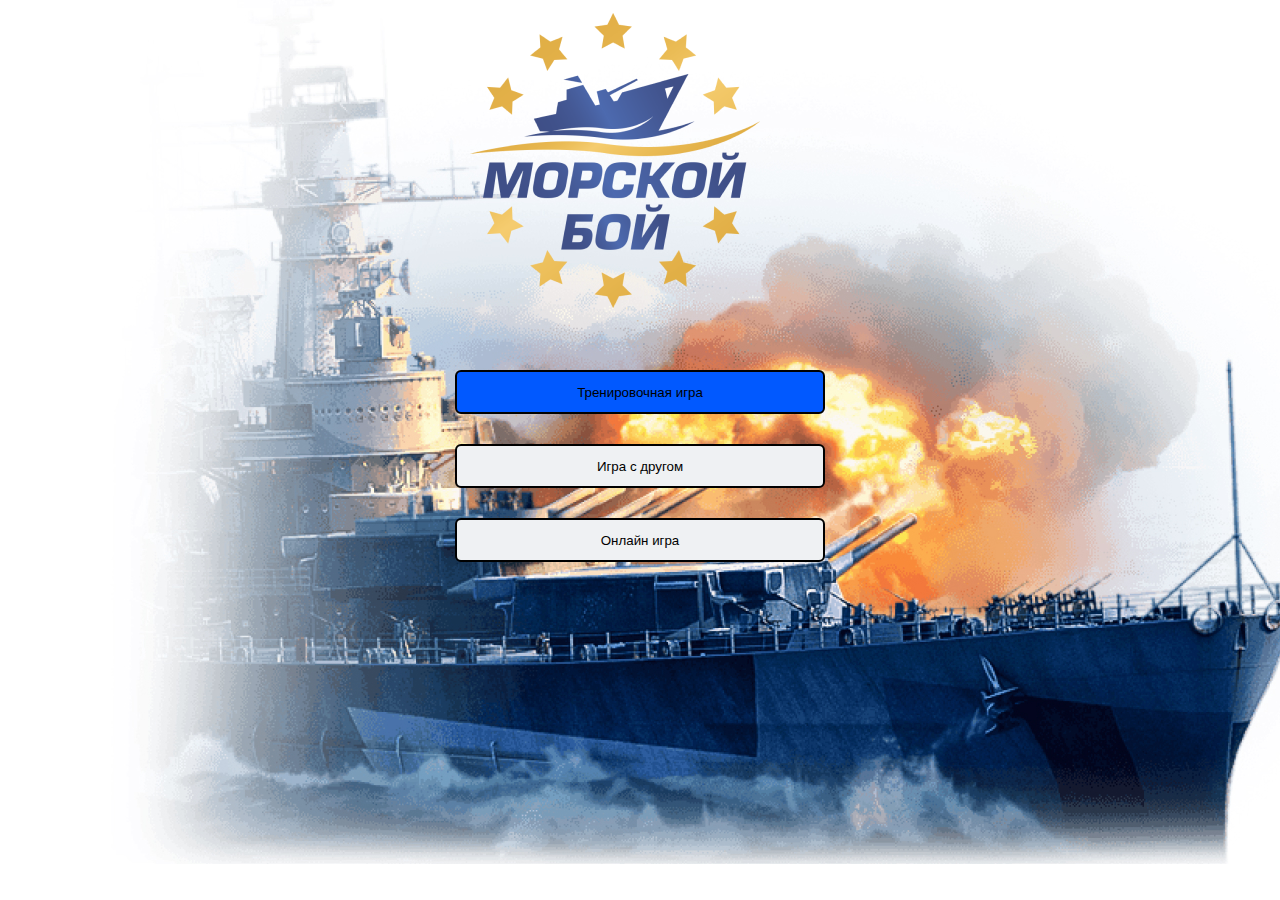
<file: Морской/index.html>
<!DOCTYPE html>
<html lang="ru">
<head>
    <meta charset="UTF-8">
    <meta http-equiv="X-UA-Compatible" content="IE=edge">
    <meta name="viewport" content="width=device-width, initial-scale=1.0">
    <meta name="description" content="Игра в морской бой">
    <meta name="author" content="Alex">
    <title>Морской бой</title>
    <link rel="stylesheet" href="/Морской/scr/css/style.css">
</head>
<body>
    <main>
        <header>    
            <section>
                <div class="main_container">                  
                    <img src="/Морской/scr/img/logo_1 1.png" alt="Морской бой">
                    <div class="btn_main">
                    <button class="btn-primary" type="submit">Тренировочная игра</button>
                    <button class="btn-secondary" type="submit">Игра с другом</button>
                    <button class="btn-secondary" type="submit">Онлайн игра</button>
                    </div>                  
                </div>
            </section>     
        </header>
    </main>
</body>
</file>
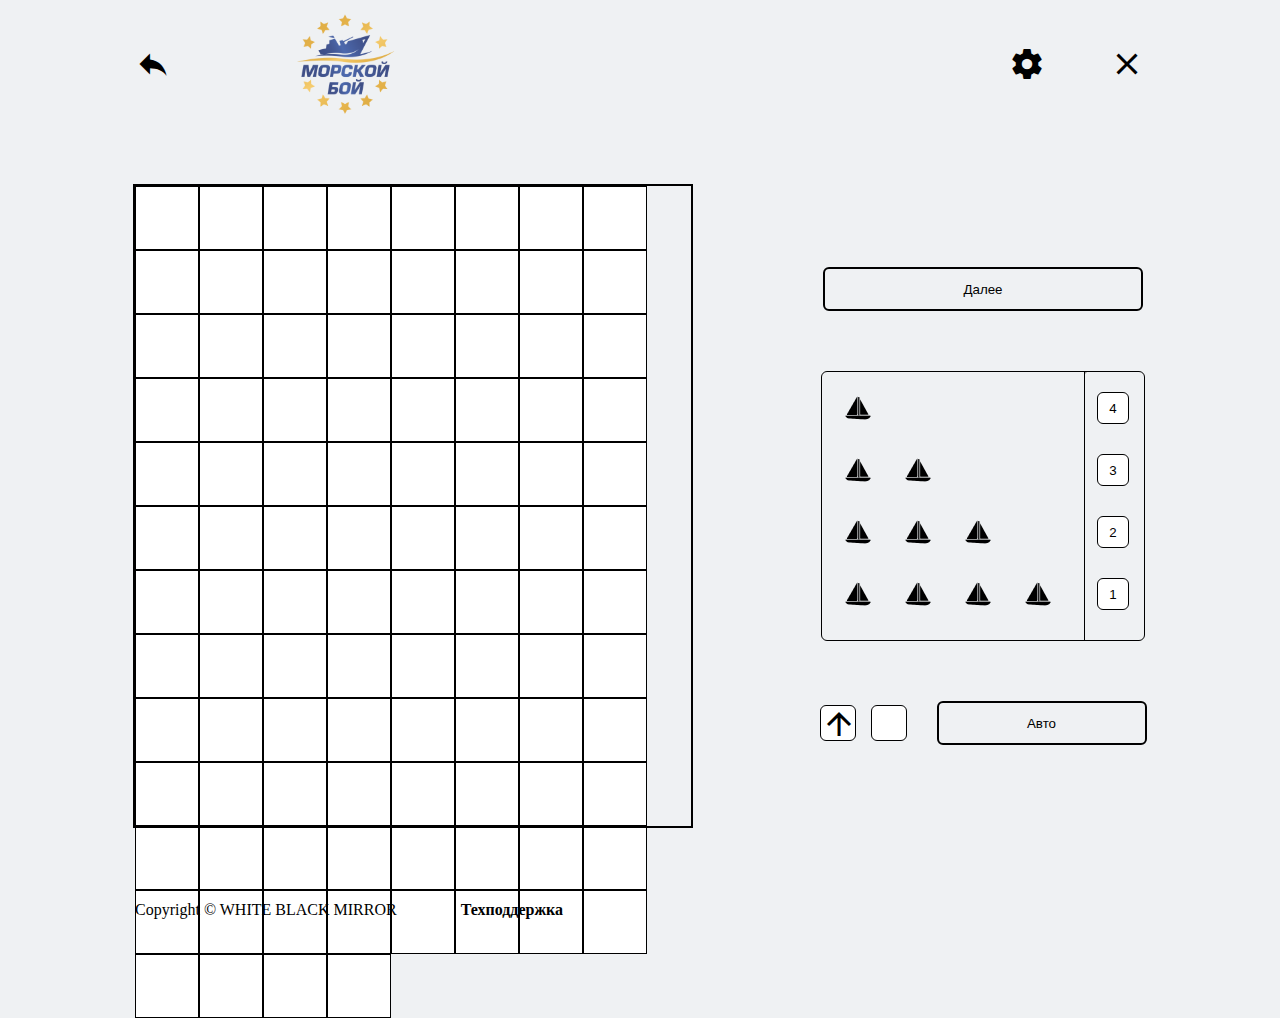
<file: Морской/index2.html>
<!DOCTYPE html>
<html lang="ru">
<head>
    <meta charset="UTF-8">
    <meta http-equiv="X-UA-Compatible" content="IE=edge">
    <meta name="viewport" content="width=device-width, initial-scale=1.0">
    <meta name="description" content="Игра в морской бой">
    <meta name="author" content="Alex">
    <title>Морской бой</title>
    <link rel="stylesheet" href="/Морской/scr/css/style2.css">
    <link href="https://fonts.googleapis.com/icon?family=Material+Icons"
      rel="stylesheet">
</head>
<body>
    <main>
        <header>
                <div class="reply">
                    <span class="material-icons md-36">reply</span>
                </div>
            <div class="main_image">
                <img src="/Морской/scr/img/logo_1 1.png" alt="логотип мосрского боя" class="main_logo">
            </div>
            <div class="icon_function">
                <span class="material-icons md-36">question_mark</span>
                <span class="material-icons md-36">settings</span>
                <span class="material-icons md-36">close</span>
            </div>
        </header>
        <section class="main">
            <div class="table">
                <div class="table_item"></div>
                <div class="table_item"></div>
                <div class="table_item"></div>
                <div class="table_item"></div>
                <div class="table_item"></div>
                <div class="table_item"></div>
                <div class="table_item"></div>
                <div class="table_item"></div>
                <div class="table_item"></div>
                <div class="table_item"></div>
                <div class="table_item"></div>
                <div class="table_item"></div>
                <div class="table_item"></div>
                <div class="table_item"></div>
                <div class="table_item"></div>
                <div class="table_item"></div>
                <div class="table_item"></div>
                <div class="table_item"></div>
                <div class="table_item"></div>
                <div class="table_item"></div>
                <div class="table_item"></div>
                <div class="table_item"></div>
                <div class="table_item"></div>
                <div class="table_item"></div>
                <div class="table_item"></div>
                <div class="table_item"></div>
                <div class="table_item"></div>
                <div class="table_item"></div>
                <div class="table_item"></div>
                <div class="table_item"></div>
                <div class="table_item"></div>
                <div class="table_item"></div>
                <div class="table_item"></div>
                <div class="table_item"></div>
                <div class="table_item"></div>
                <div class="table_item"></div>
                <div class="table_item"></div>
                <div class="table_item"></div>
                <div class="table_item"></div>
                <div class="table_item"></div>
                <div class="table_item"></div>
                <div class="table_item"></div>
                <div class="table_item"></div>
                <div class="table_item"></div>
                <div class="table_item"></div>
                <div class="table_item"></div>
                <div class="table_item"></div>
                <div class="table_item"></div>
                <div class="table_item"></div>
                <div class="table_item"></div>
                <div class="table_item"></div>
                <div class="table_item"></div>
                <div class="table_item"></div>
                <div class="table_item"></div>
                <div class="table_item"></div>
                <div class="table_item"></div>
                <div class="table_item"></div>
                <div class="table_item"></div>
                <div class="table_item"></div>
                <div class="table_item"></div>
                <div class="table_item"></div>
                <div class="table_item"></div>
                <div class="table_item"></div>
                <div class="table_item"></div>
                <div class="table_item"></div>
                <div class="table_item"></div>
                <div class="table_item"></div>
                <div class="table_item"></div>
                <div class="table_item"></div>
                <div class="table_item"></div>
                <div class="table_item"></div>
                <div class="table_item"></div>
                <div class="table_item"></div>
                <div class="table_item"></div>
                <div class="table_item"></div>
                <div class="table_item"></div>
                <div class="table_item"></div>
                <div class="table_item"></div>
                <div class="table_item"></div>
                <div class="table_item"></div>
                <div class="table_item"></div>
                <div class="table_item"></div>
                <div class="table_item"></div>
                <div class="table_item"></div>
                <div class="table_item"></div>
                <div class="table_item"></div>
                <div class="table_item"></div>
                <div class="table_item"></div>
                <div class="table_item"></div>
                <div class="table_item"></div>
                <div class="table_item"></div>
                <div class="table_item"></div>
                <div class="table_item"></div>
                <div class="table_item"></div>
                <div class="table_item"></div>
                <div class="table_item"></div>
                <div class="table_item"></div>
                <div class="table_item"></div>
                <div class="table_item"></div>
                <div class="table_item"></div>              
            </div>
            <div class="main_menu">
                <button class="btn_next">Далее</button>
                <div class="arrangement">
                    <div class="ships">
                        <img src="/Морской/scr/img/1 палубный.png" alt="1 палубный" class="ships_w">
                        <img src="/Морской/scr/img/2 палубный.png" alt="2 палубный" class="ships_t">
                        <img src="/Морской/scr/img/3 палубный.png" alt="3 палубный" class="ships_th">
                        <img src="/Морской/scr/img/4 палубный.png" alt="4 палубный" class="ships_f">
                    </div>
                    <div class="line">
                        <hr>
                    </div>
                    <div class="btn_number">
                        <button class="wone">4</button>
                        <button class="two">3</button>
                        <button class="three">2</button>
                        <button class="four">1</button>
                    </div>
                </div>
                 <div class="final_btn">
                    <button class="top"><span class="material-icons md-36">arrow_upward</span></button>
                    <button class="right"><span class="material-icons md-36">arrow_right_alt</span></button>
                    <button class="auto">Авто</button>
                </div>
        </section>
        <footer>
            <div class="main_footer">
                <span class="info">Copyright © WHITE BLACK MIRROR</span>
                <span class="support">Техподдержка</span>
            </div>
        </footer>
</main>
</body>
</html>
</file>
<file: Морской/scr/css/style.css>
* {
    margin: 0;
    padding: 0;
}

body {
    background-image: url(/Морской/scr/img/главный.jpg);
    background-repeat: no-repeat;
    background-position: top;
}

.main_container {
    display: flex;
    flex-direction: column;
    justify-content: center;
    align-items: center;
    position: absolute;
    width: 370px;
    left: calc(50% - 370px/2);
}

.img {
    position: static;
    width: 340px;
    height: 320px;
    left: 15px;
    top: 15px;
    flex: none;
}

.btn_main {
    display: flex;
    flex-direction: column;
    align-items: flex-start;
    width: 370px;
    left: 0px;
    top: 370px; 
    margin: 50px 0;
}

.btn-primary {
    padding: 10px 20px;
    position: static;
    width: 370px;
    height: 44px;
    left: calc(50% - 370px/2);
    top: calc(50% - 44px/2 - 74px);
    background: #0159FF;
    border: 2px solid #000000;
    box-sizing: border-box;
    border-radius: 6px;
    margin: 0px 0px 30px 0px

}

.btn-secondary {
    position: static;
    width: 370px;
    height: 44px;
    left: calc(50% - 370px/2);
    top: calc(50% - 44px/2);
    background: #EFF1F3;
    border: 2px solid #000000;
    box-sizing: border-box;
    border-radius: 6px;
    padding: 10px 20px;
    margin: 0px 0px 30px 0px
}
</file>
<file: Морской/scr/css/style2.css>
* {
    margin: 0;
    padding: 0;
    box-sizing: border-box;
}

body {
    background-color: #EFF1F3;
    min-width: 1170px;
    max-width: 1900px;
}

header {
    display: flex;
    flex-wrap: nowrap;
    justify-content: space-between;
    align-content: space-between;
    align-items: center;
    margin: 10px 75px 50px 135px;
}

.material-icons.md-18 { font-size: 18px; }
.material-icons.md-24 { font-size: 24px; }
.material-icons.md-36 { font-size: 36px; }
.material-icons.md-48 { font-size: 48px; }

.main_logo {
    position: static;
    width: 114px;
    height: 108px;
    left: 485px;
    top: 0px;
}

span {
    margin: 0 60px 0 0;
}

.main{
    display: flex;
    flex-wrap: nowrap;
    justify-content: center;
    align-content: center;
    align-items: center;
    flex-direction: row;
    margin: 0 135px 0 0px;
}

.table {
    margin: 0 0 0 135px;
    width: 640px;
    height: 640px;
    display: flex;
    flex-wrap: wrap;
    outline: 2px solid #000000;
}

.table_item {
  width: 64px;
  height: 64px;
  background: #FFFFFF;
  border: 1px solid #000000;
} 

.main_menu {
    display: flex;
    flex-direction: column;
    justify-content: center;
    align-items: center;
    margin: 95px 0 95px 130px;
}

.btn_next {
    max-width: 370px;
    min-width: 320px;
    height: 44px;
    background: #EFF1F3;
    border: 2px solid #000000;
    border-radius: 6px;
    display: flex;
    flex-direction: row;
    justify-content: center;
    align-items: center;
    align-content: center;
}

.arrangement {
    min-width: 320px;
    max-width: 370px;
    border: 1px solid #000000;
    border-radius: 6px;
    height: 270px;
    display: flex;
    flex-direction: row;
    justify-content: flex-start;
    align-items: flex-start;
    align-content: flex-start;
    margin-top: 60px;
}

.ships {
    display: flex;
    flex-direction: column;
    justify-content: flex-start;
    align-items: flex-start;
}

.ships_w {
    margin: 20px 30px 10px 20px;

}

.ships_t {
    margin: 20px 30px 10px 20px;

}

.ships_th {
    margin: 20px 30px 10px 20px;

}

.ships_f {
    margin: 20px 30px 30px 20px;

}

.line {
    border-left: 1px solid #000000;
    height: 268px;
    left: 242px;
    }

.btn_number {
    display: flex;
    flex-direction: column;
    justify-content: center;
    align-items: center;
    
}

.wone {
    padding: 4px 11px;
    width: 32px;
    height: 32px;
    background: #FFFFFF;
    border: 1px solid #000000;
    box-sizing: border-box;
    border-radius: 6px;
    margin: 20px 15px 10px 10px;
}

.two {
    padding: 4px 11px;
    width: 32px;
    height: 32px;
    background: #FFFFFF;
    border: 1px solid #000000;
    box-sizing: border-box;
    border-radius: 6px;
    margin: 20px 15px 10px 10px;
}

.three {
    padding: 4px 11px;
    width: 32px;
    height: 32px;
    background: #FFFFFF;
    border: 1px solid #000000;
    box-sizing: border-box;
    border-radius: 6px;
    margin: 20px 15px 10px 10px;
}

.four{
    padding: 4px 11px;
    width: 32px;
    height: 32px;
    background: #FFFFFF;
    border: 1px solid #000000;
    box-sizing: border-box;
    border-radius: 6px;
    margin: 20px 15px 10px 10px;
}

.final_btn {
    display: flex;
    flex-direction: row;
    justify-content: center;
    align-items: center;
    margin-top: 60px;
    align-content: start;
    width: 324px;
}

.top {
    width: 36px;
    height: 36px;
    background: #FFFFFF;
    border: 1px solid #000000;
    box-sizing: border-box;
    border-radius: 6px;
    margin-right: 15px;
}

.right {
    width: 36px;
    height: 36px;
    background: #FFFFFF;
    border: 1px solid #000000;
    box-sizing: border-box;
    border-radius: 6px;
    margin-right: 30px;
}

.auto {
    min-width: 210px;
    max-width: 370px;
    height: 44px;
    background: #EFF1F3;
    border: 2px solid #000000;
    border-radius: 6px;
}

footer {
    display: flex;
    flex-wrap: nowrap;
    justify-content: space-between;
    align-content: space-between;
    align-items: center;
    margin: 50px 135px 0 135px;
}

.main_footer {
    width: 1170px;
}

.info {
    position: static;
    width: 254px;
    height: 40px;
    font-family: 'Roboto';
    font-style: normal;
    font-weight: 400;
    font-size: 16px;
    line-height: 40px;
}

.support {
    position: static;
    width: 41px;
    height: 40px;
    font-family: 'Roboto';
    font-style: normal;
    font-weight: 700;
    font-size: 16px;
    line-height: 40px;
}
</file>
